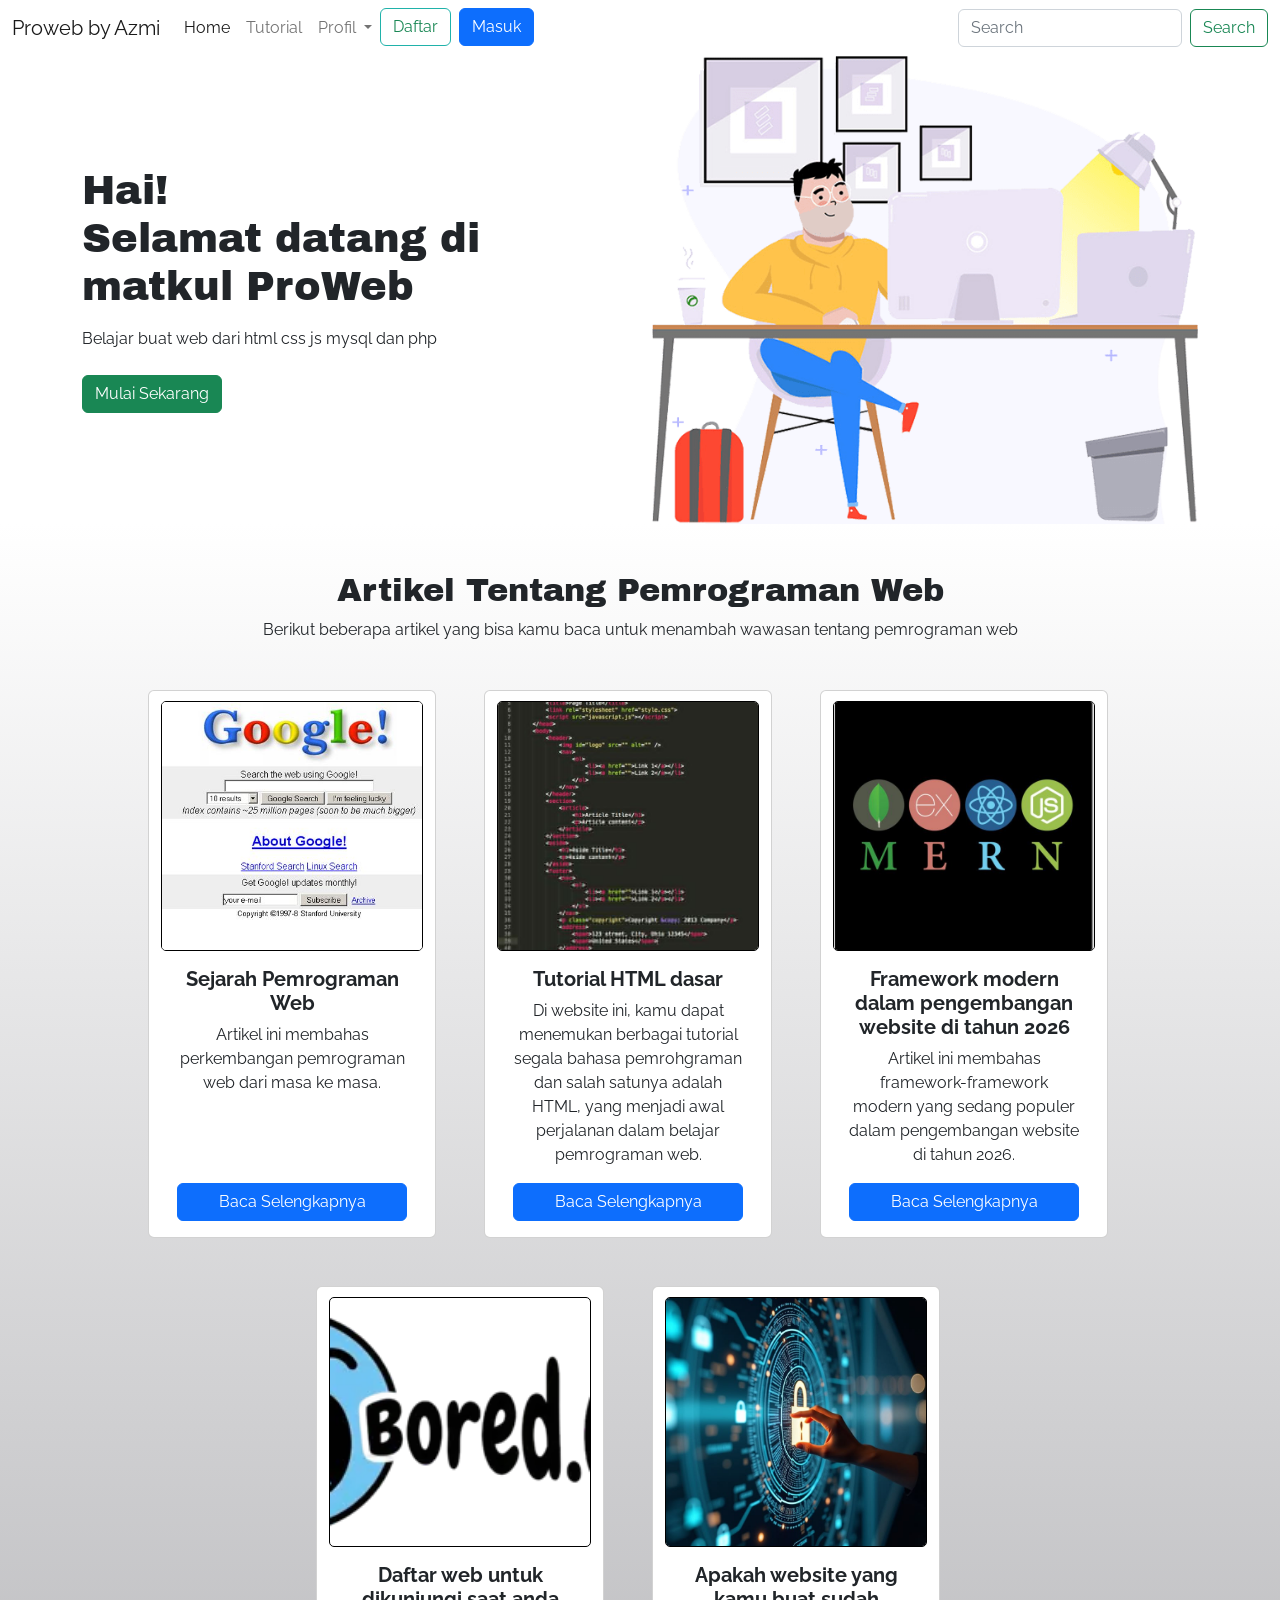
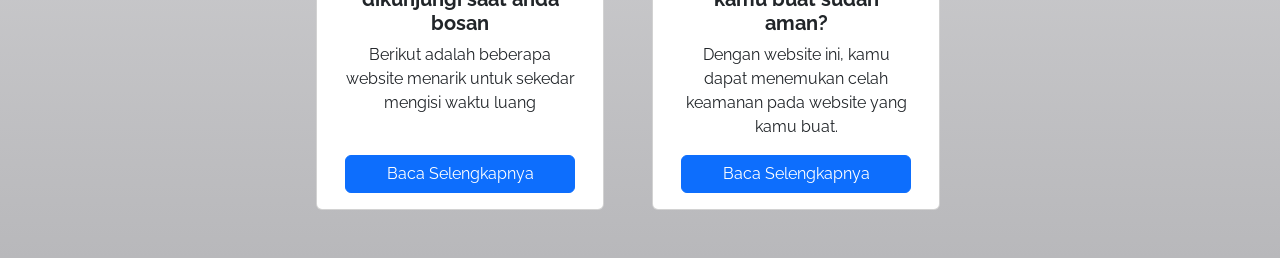
<file: belajarbootstrap.html>
<!DOCTYPE html>
<html lang="en">

<head>
  <meta charset="UTF-8">
  <meta name="viewport" content="width=device-width, initial-scale=1.0,shrink-to-fit=no">
  <title>Bootstrap</title>
  <link rel="stylesheet" href="./css/bootstrap.min.css">

</head>
<style>
  @import url('https://fonts.googleapis.com/css2?family=Raleway:ital,wght@0,100..900;1,100..900&display=swap');
  @import url('https://fonts.googleapis.com/css2?family=Archivo+Black&display=swap');
</style>

<body style="font-family: 'Raleway', sans-serif;">
  <nav class="navbar navbar-expand-lg bg-body-tertiary">
    <div class="container-fluid" style="font-size: 1em;">
      <a class="navbar-brand" href="#" >Proweb by Azmi</a>
      <button class="navbar-toggler" type="button" data-bs-toggle="collapse" data-bs-target="#navbarSupportedContent"
        aria-controls="navbarSupportedContent" aria-expanded="false" aria-label="Toggle navigation">
        <span class="navbar-toggler-icon"></span>
      </button>
      <div class="collapse navbar-collapse" id="navbarSupportedContent">
        <ul class="navbar-nav me-auto mb-2 mb-lg-0">
          <li class="nav-item">
            <a class="nav-link active" aria-current="page" href="#">Home</a>
          </li>
          <li class="nav-item">
            <a class="nav-link" href="#">Tutorial</a>
          </li>
          <li class="nav-item dropdown">
            <a class="nav-link dropdown-toggle" href="#" role="button" data-bs-toggle="dropdown" aria-expanded="false">
              Profil
            </a>
            <ul class="dropdown-menu">
              <li><a class="dropdown-item" href="https://www.instagram.com/azmi_nst_?igsh=a3V2N3RyaWtqNTNy"  target="_blank">Instagram</a></li>
              <li><a class="dropdown-item" href="https://www.linkedin.com/in/muhammad-azmi-rahman-nasution-115628372" target="_blank">LinkedIn</a></li>
              <li>
                <hr class="dropdown-divider">
              </li>
              <li><a class="dropdown-item" href="https://www.muhammadazmi.my.id/#herosec" target="_blank">Portfolio</a></li>
            </ul>
          </li>
          <ul class="navbar-nav mb-2 mb-lg-0 gap-2">
            <li class="nav-item">
              <a type="button" class="btn btn-outline-success w-100" style="border-color: lightseagreen;" href="./tugas2.html">Daftar</a>
            </li>
            <li class="nav-item">
              <a type="button" class="btn btn-primary w-100" href="./tugas2.html">Masuk</a>
            </li>
          </ul>

        </ul>
        <form class="d-flex" role="search">
          <input class="form-control me-2" type="search" placeholder="Search" aria-label="Search" />
          <button class="btn btn-outline-success" type="submit">Search</button>
        </form>
      </div>
    </div>
  </nav>
  <section>
    <div class="container">
      <div class="row">
        <div class="col align-self-center">
          <h1 style="font-family: 'Archivo Black', sans-serif;">Hai! <br>Selamat datang di matkul ProWeb</h1>
          <p class="mt-3 mb-4">Belajar buat web dari html css js mysql dan php</p>
          <button type="button" class="btn btn-success">Mulai Sekarang</button>
        </div>
        <div class="col d-none d-lg-block d-xl-block">
          <img src="./images/hero-3-img.png" alt="fotoanu" class="img-fluid">
        </div>
      </div>
    </div>
  </section>
  <section class="container-fluid pb-5" style="background: linear-gradient(to bottom, #ffffff, #b8b8bb);">
    <div class="row " class="cards">
      <div class="col text-center">
        <h2 style="font-family: 'Archivo Black', sans-serif;" class="mt-5">Artikel Tentang Pemrograman Web</h2>
        <caption>Berikut beberapa artikel yang bisa kamu baca untuk menambah wawasan tentang pemrograman web</caption>
      </div>
      <div class="row mt-5 gap-5 justify-content-center">
        <div class="card text-center" style="width: 18rem;"  style="background-color: #000555;" >
          <img src="./images/googleold.png" class="card-img-top"  alt="cover artikel 1" style="border: 1px solid black;border-radius: 5px;margin-top: 10px;height: 250px;object-fit: cover;">
          <div class="card-body d-flex flex-column" >
            <h5 class="card-title " style="font-weight:bolder;" >Sejarah Pemrograman Web</h5>
            <p class="card-text">Artikel ini membahas perkembangan pemrograman web dari masa ke masa.</p>
            <a href="https://rangle.io/blog/a-brief-history-of-web-programming" class="btn btn-primary mt-auto" target="_blank">Baca Selengkapnya</a>
          </div>
        </div>
      <div class="card text-center" style="width: 18rem;"  style="background-color: #000555;" >
          <img src="./images/html.png" class="card-img-top"  alt="cover artikel 1" style="border: 1px solid black;border-radius: 5px;margin-top: 10px;height: 250px;object-fit: cover;">
          <div class="card-body d-flex flex-column  " >
            <h5 class="card-title " style="font-weight:bolder;" >Tutorial HTML dasar</h5>
            <p class="card-text">Di website ini, kamu dapat menemukan berbagai tutorial segala bahasa pemrohgraman dan salah satunya adalah HTML, yang menjadi awal perjalanan dalam belajar pemrograman web.</p>
            <a href="https://www.w3schools.com/html/"  class="btn btn-primary mt-auto" target="_blank">Baca Selengkapnya</a>
          </div>
        </div>
        <div class="card text-center" style="width: 18rem;"  style="background-color: #000555;" >
          <img src="./images/mern.png" class="card-img-top"  alt="cover artikel 1" style="border: 1px solid black;border-radius: 5px;margin-top: 10px;height: 250px;object-fit: cover;">
          <div class="card-body d-flex flex-column" >
            <h5 class="card-title " style="font-weight:bolder;" >Framework modern dalam pengembangan website di tahun 2026</h5>
            <p class="card-text">Artikel ini membahas framework-framework modern yang sedang populer dalam pengembangan website di tahun 2026.</p>
            <a href="https://www.geeksforgeeks.org/blogs/top-frameworks-for-web-applications/" class="btn btn-primary mt-auto" target="_blank  ">Baca Selengkapnya</a>
          </div>
        </div>
      <div class="card text-center" style="width: 18rem;"  style="background-color: #000555;" >
          <img src="./images/bored.png" class="card-img-top"  alt="cover artikel 1" style="border: 1px solid black;border-radius: 5px;margin-top: 10px;height: 250px;object-fit: cover;">
          <div class="card-body d-flex flex-column" >
            <h5 class="card-title " style="font-weight:bolder;" >Daftar web untuk dikunjungi saat anda bosan</h5>
            <p class="card-text">Berikut adalah beberapa website menarik untuk sekedar mengisi waktu luang</p>
            <a href="https://www.bored.com/" class="btn btn-primary mt-auto" target="_blank">Baca Selengkapnya</a>
          </div>
        </div>
      <div class="card text-center" style="width: 18rem;"  style="background-color: #000555;" >
          <img src="./images/download.jpg" class="card-img-top"  alt="cover artikel 1" style="border: 1px solid black;border-radius: 5px;margin-top: 10px;height: 250px;object-fit: cover;">
          <div class="card-body d-flex flex-column" >
            <h5 class="card-title " style="font-weight:bolder;" >Apakah website yang kamu buat sudah aman?</h5>
            <p class="card-text">Dengan website ini, kamu dapat menemukan celah keamanan pada website yang kamu buat.</p>
            <a href="https://pentester.com/" class="btn btn-primary mt-auto" target="_blank">Baca Selengkapnya</a>
          </div>
        </div>
      </div>
  </section>
  <script src="./js/bootstrap.bundle.min.js"></script>

</body>

</html>
</file>
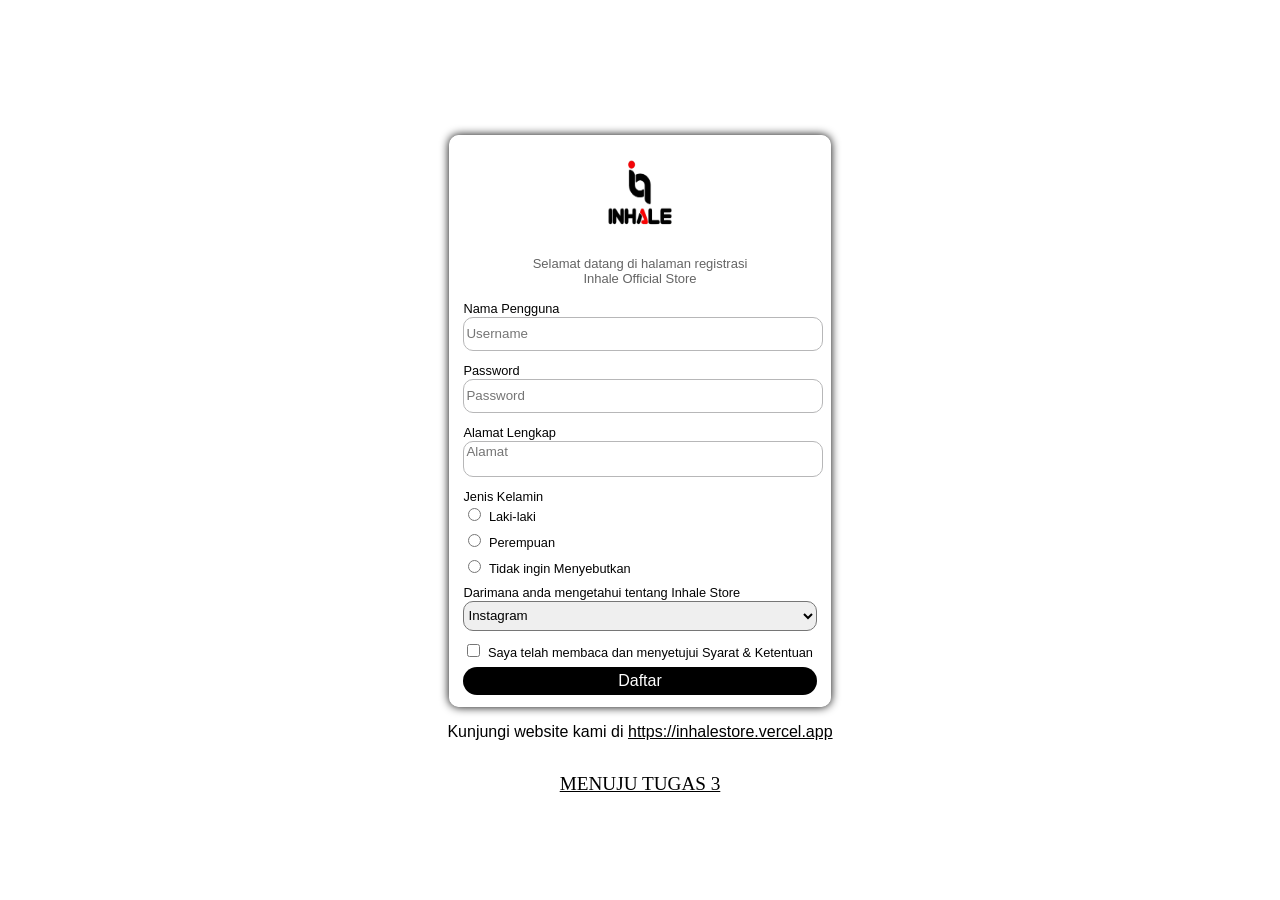
<file: tugas2.html>
<!DOCTYPE html>
<html lang="en">

<head>
    <meta charset="UTF-8">
    <meta name="viewport" content="width=device-width, initial-scale=1.0">
    <title>Tugas 2/ Form</title>
</head>
<link rel="stylesheet" href="./form.css">

<body>
    <section class="main-container">
        <form id="regis" onsubmit="success(event)">
            <div class="form-container">
                <fieldset>
                    <div class="logo">
                        <img src="./images/logo-D-jPADEi.webp" alt="logo inhale" width="120px" height="100px">
                        <p style="text-align: center;font-size: small;font-weight: lighter;color: rgb(100, 100, 100);">Selamat datang di halaman registrasi <br>Inhale Official Store</p>
                    </div>
                    <div class="form-input">
                        <div>
                            <label for="Username">Nama Pengguna</label>
                            <input type="text" placeholder="Username" name="Username" required>
                        </div>
                        <div>
                            <label for="password">Password</label>
                            <input type="password" name="password" placeholder="Password" required>
                        </div>
                        <div>
                            <label for="name">Alamat Lengkap</label>
                            <textarea name="alamat" required placeholder="Alamat"></textarea>
                        </div>
                        <div>
                            <label for="opsi">Jenis Kelamin</label>

                            <div>
                                <input type="radio" name="opsi">
                                <label for="opsi">Laki-laki</label>

                            </div>
                            <div>
                                <input type="radio" name="opsi">
                                <label for="opsi">Perempuan</label>
                            </div>
                            <div>
                                <input type="radio" name="opsi">
                                <label for="opsi">Tidak ingin Menyebutkan</label>
                            </div>
                        </div>
                        <div>
                            <label for="source">Darimana anda mengetahui tentang Inhale Store</label>
                            <select name="source">
                                <optgroup label="Sosial Media">
                                    <option value="instagram">Instagram</option>
                                    <option value="tiktok">Tiktok</option>
                                    <option value="facebook">Facebook</option>
                                    <option value="youtube">Youtube</option>
                                </optgroup>
                                <optgroup label="Sumber lain">
                                    <option value="brosur">Brosur</option>
                                    <option value="teman">Teman</option>
                                    <option value="lainlain">Lain lain</option>
                                </optgroup>
                            </select>
                        </div>
                        <div>
                            <input type="checkbox" name="syarat">
                            <label for="syarat">Saya telah membaca dan menyetujui Syarat & Ketentuan</label>
                        </div>
                        <div>
                            <button type="submit" class="btn-daftar"  id="button">Daftar</button>
                        </div>
                    </div>
                </fieldset>
                <p>Kunjungi website kami di <a href="https://inhalestore.vercel.app" target="_blank" style="text-decoration:underline;color:black">https://inhalestore.vercel.app</a></p>
        </form>
    </section>
    </div>
    <p><a href="./tugas3.html" style="display:flex; justify-content: center;font-size: larger;text-decoration: underline;color: black;">MENUJU TUGAS 3</a></p>
<script>
    function success (event){
        event.preventDefault();
        const form = document.getElementById("regis")
        const button = document.getElementById("button")
       
        
        setTimeout(function (){
            form.reset();
            button.innerText = "Akun berhasil di daftarkan ✅"
        } ,2000);
    }
</script>
</body>

</html>
</file>
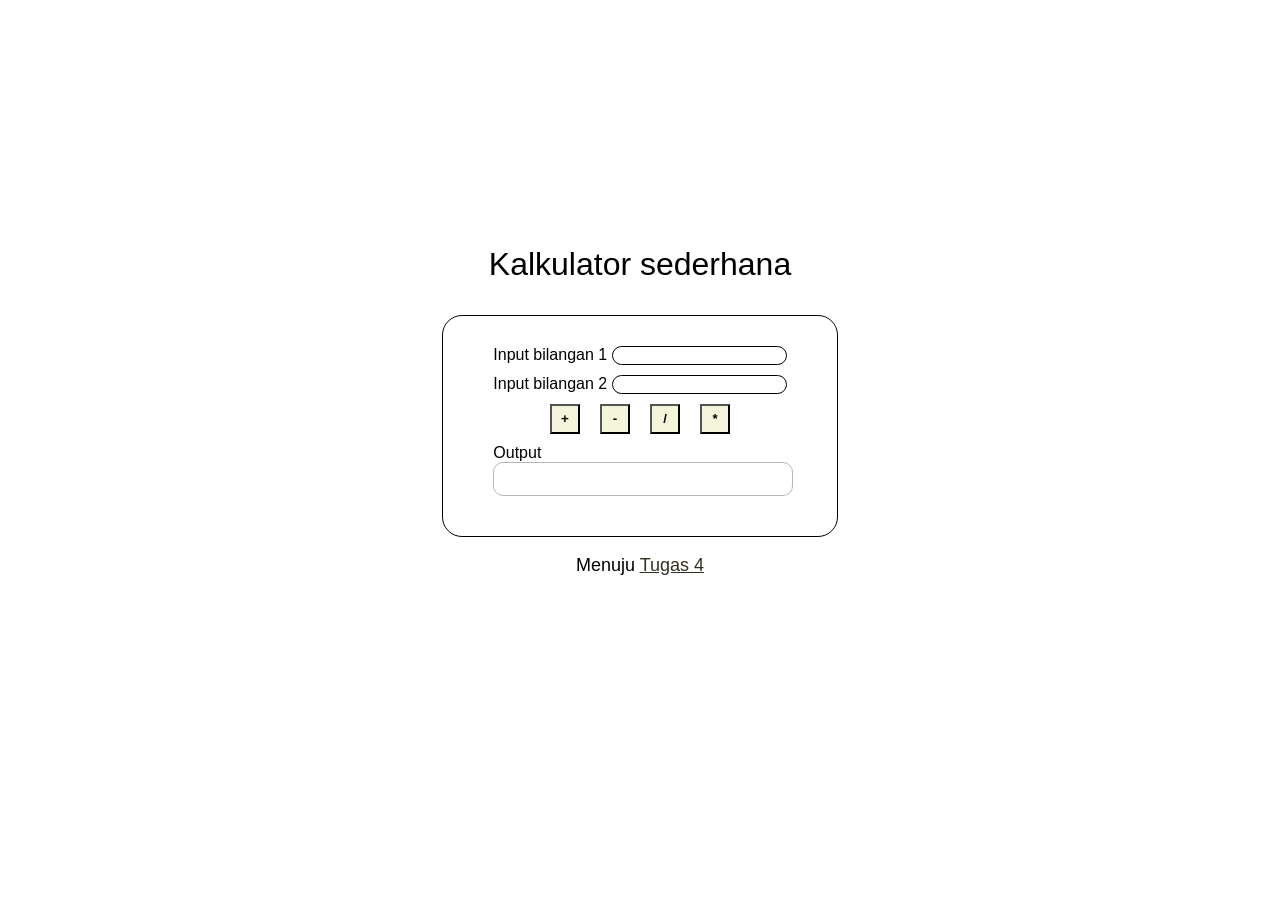
<file: tugas3.html>
<!DOCTYPE html>
<html lang="en">

<head>
    <meta charset="UTF-8">
    <meta name="viewport" content="width=device-width, initial-scale=1.0">
    <title>Tugas 3</title>
</head>
<link rel="stylesheet" href="./form.css">
<body>
    <div style="display: flex; justify-content:center;margin-top: 25vh;flex-direction: column; align-items: center;font-family: 'Segoe UI', Tahoma, Geneva, Verdana, sans-serif;" class="main">
        <div>
            <h1 style="text-align: center; font-weight: lighter;">Kalkulator sederhana</h1>
        </div>
         
        <form class="kalkulator" style="border: 1px solid black; padding-inline: 50px; padding-top: 30px; padding-bottom: 30px; border-radius: 20px;">
           
            <div>
                <label for="bil1" >Input bilangan 1</label>
                <input type="number" name="bil1" id="bil1" style="border:1px solid black;border-radius: 20px;">
            </div>
            <div>
                <label for="bil2">Input bilangan 2</label>
                <input type="number" name="bil2" id="bil2"style="border:1px solid black;border-radius: 20px;">
            </div>
            <div style="display: flex; justify-content: center;align-items:center ;gap: 20px; " class="buttons  ">
                <button onclick="tambahAngka(event)" name="btnTambah" id="tambah" value="+">+</button>
                <button onclick="kurangAngka(event)" name="btnKurang">-</button>
                <button onclick="bagiAngka(event)" name="btnBagi">/</button>
                <button onclick="kaliAngka(event)" name="btnKali">*</button>
            </div>
            <div>
                <label for="bil3" style="margin-right: 60px ;">Output</label>
                <input type="text" name="output" disabled id="output">
            </div>
        </form>
        <p style="font-size: large;">Menuju <a style="text-decoration: underline; color: #333020;" href="./belajarbootstrap.html">Tugas 4</a></p>
    </div>
    <script>
        function tambahAngka(event){
            event.preventDefault();
            const bil1 = Number(document.getElementById("bil1").value);
            const bil2 = Number(document.getElementById("bil2").value);
            let result = bil1 + bil2;
            const output = document.getElementById("output");
            output.value = result;
        }
        function kurangAngka(event){
            event.preventDefault();
            const bil1 = Number(document.getElementById("bil1").value);
            const bil2 = Number(document.getElementById("bil2").value);
            let result = bil1 - bil2;
            const output = document.getElementById("output");
            output.value = result;
        }
        function bagiAngka(event){
            event.preventDefault();
            const bil1 = Number(document.getElementById("bil1").value);
            const bil2 = Number(document.getElementById("bil2").value);
            let result = bil1 / bil2;
            const output = document.getElementById("output");
            output.value = result;
        }
        function kaliAngka(event){
            event.preventDefault();
            const bil1 = Number(document.getElementById("bil1").value);
            const bil2 = Number(document.getElementById("bil2").value);
            let result = bil1 * bil2;
            const output = document.getElementById("output");
            output.value = result;
        }   
    </script>
</body>

</html>
</file>
<file: form.css>
body{
    background-color: #ffffff;
}
.main-container{
    font-family: 'Poppins', sans-serif;
    display: flex;
    width: fit-content;
    margin:0 auto;
    margin-top: 15vh ;
    height: auto;
    justify-content:center;
    align-items: center;
    
}
fieldset {
    border-color: transparent;
    border-radius: 10px;
    color:rgb(3, 3, 3);
    background-color: #ffffff;
    box-shadow: 0px 0px 10px
}

.form-input input, .form-input textarea, .form-input select{
    display:list-item;
    margin-bottom:10px;
}


input[type="radio"] {
    display: inline;
}
input[type="checkbox"] {
    display: inline;
}
input[type="text"],input[type="password"] {
    background-color: transparent;
    border-radius: 10px;
    width: 100%;
    height: 30px;
}
input[type="text"],
input[type="password"],
textarea {
    border: 1px solid #b7b7b8;
    border-radius: 10px;
    outline: none;
}
input::placeholder{
    color: black/60;
    font-family: 'Poppins', sans-serif;
}
textarea::placeholder{
    color: black/60;
    font-family: 'Poppins', sans-serif;
}
textarea{
    resize:none;
    background-color: transparent;
    border-radius: 10px;
    width: 100%;
    height: 30px;
}
.form-input label{
font-size:0.8em; font-weight:lighter;
}
input[type="text"]:focus, input[type="password"]:focus,textarea:focus{
    border-color: #ff0000;
    outline: none;
}
input[type="radio"] {
    accent-color: black;
}
select{
    border-radius: 10px;
    width: 100%;
    height: 30px;
}
.btn-daftar{
    background-color:black;
    border-radius: 20px;
    font-size:1em;
    color:white;
    border:2px transparent;
    width: 100%;
    padding-block-start: 5px;
    padding-block-end: 5px;
}
.btn-daftar:hover{
    background-color: #252525;
    color:white;
    transition: 0.5s;
    cursor: pointer;
}
.logo{
    display: flex;
    flex-direction: column;
    justify-content:center;
    align-items:center ; 
    object-fit: cover;
}
.main div{
    padding-bottom: 10px;
}
.kalkulator{
    width: fit-content;
}
.buttons button{
    width:30px;
    height: 30px;
    font-weight: bold;
    background-color: beige;
}
</file>
